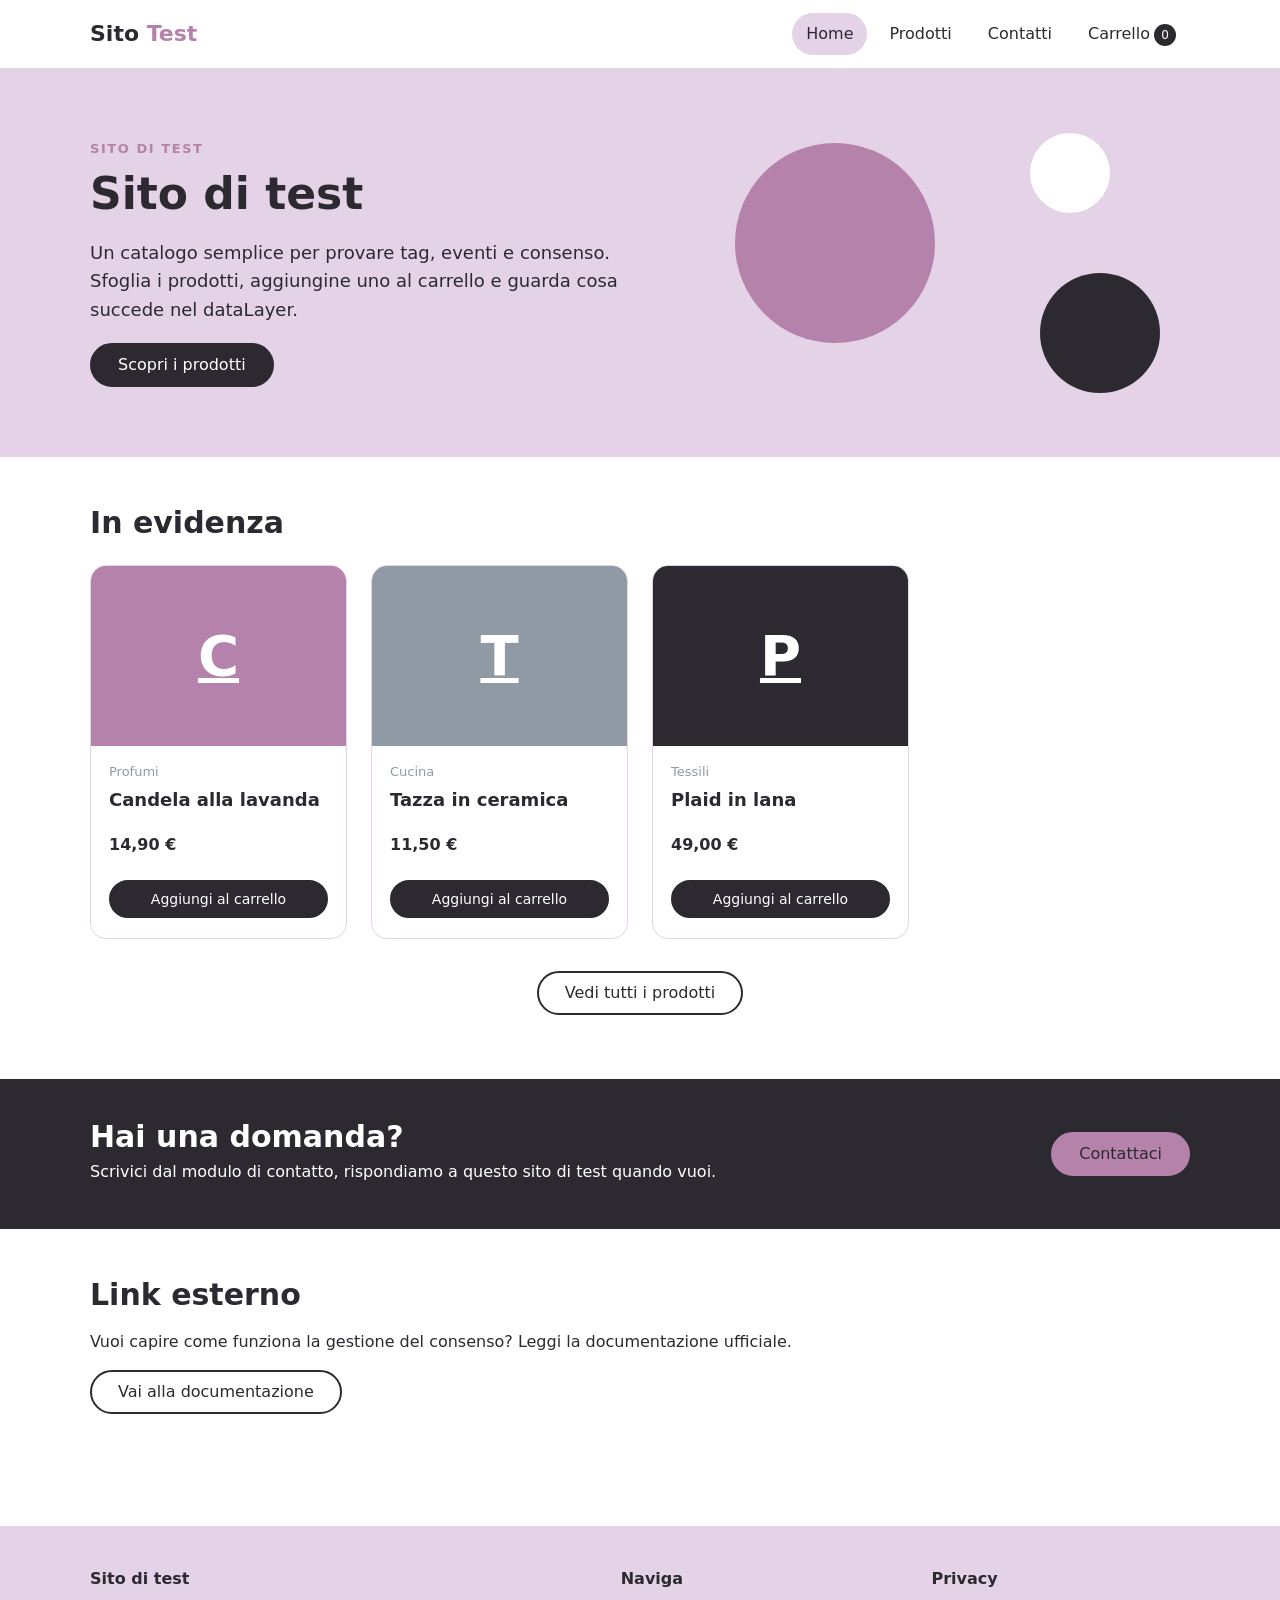
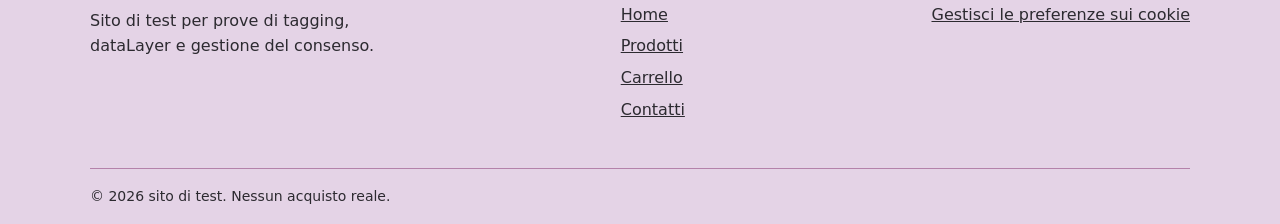
<file: index.html>
<!DOCTYPE html>
<html lang="it">
<head>
  <meta charset="UTF-8">
  <meta name="viewport" content="width=device-width, initial-scale=1">
  <title>Sito di test</title>
  <meta name="description" content="Sito di test per prove di tagging, consenso e dataLayer.">
  <link rel="stylesheet" href="css/style.css">

  <script>
    window.dataLayer = window.dataLayer || [];
    window.dataLayer.push({
      page_type: 'home',
      page_name: 'Home',
      site_language: 'it',
      site_environment: 'test'
    });
  </script>
  <!-- Google Tag Manager -->
  <script>(function(w,d,s,l,i){w[l]=w[l]||[];w[l].push({'gtm.start':
  new Date().getTime(),event:'gtm.js'});var f=d.getElementsByTagName(s)[0],
  j=d.createElement(s),dl=l!='dataLayer'?'&l='+l:'';j.async=true;j.src=
  'https://www.googletagmanager.com/gtm.js?id='+i+dl;f.parentNode.insertBefore(j,f);
  })(window,document,'script','dataLayer','GTM-55LDBNWG');</script>
  <!-- End Google Tag Manager -->
</head>
<body data-page="home">
  <!-- Google Tag Manager (noscript) -->
  <noscript><iframe src="https://www.googletagmanager.com/ns.html?id=GTM-55LDBNWG"
  height="0" width="0" style="display:none;visibility:hidden"></iframe></noscript>
  <!-- End Google Tag Manager (noscript) -->

  <div id="site-header"></div>

  <main>
    <section class="hero">
      <div class="container hero-inner">
        <div>
          <p class="eyebrow">Sito di test</p>
          <h1>Sito di test</h1>
          <p class="lead">Un catalogo semplice per provare tag, eventi e consenso. Sfoglia i prodotti, aggiungine uno al carrello e guarda cosa succede nel dataLayer.</p>
          <a class="btn" href="plp.html" data-cta="Scopri i prodotti" data-cta-location="hero">Scopri i prodotti</a>
        </div>
        <div class="hero-art" aria-hidden="true">
          <span class="blob b1"></span><span class="blob b2"></span><span class="blob b3"></span>
        </div>
      </div>
    </section>

    <section class="container section">
      <h2>In evidenza</h2>
      <div class="grid" id="featured-list" data-list-name="Home in evidenza"></div>
      <p class="center"><a class="btn btn-outline" href="plp.html" data-cta="Vedi tutti i prodotti" data-cta-location="home_featured">Vedi tutti i prodotti</a></p>
    </section>

    <section class="band">
      <div class="container band-inner">
        <div>
          <h2>Hai una domanda?</h2>
          <p>Scrivici dal modulo di contatto, rispondiamo a questo sito di test quando vuoi.</p>
        </div>
        <a class="btn" href="contact.html" data-cta="Contattaci" data-cta-location="home_band">Contattaci</a>
      </div>
    </section>

    <section class="container section">
      <h2>Link esterno</h2>
      <p>Vuoi capire come funziona la gestione del consenso? Leggi la documentazione ufficiale.</p>
      <p><a class="btn btn-outline" href="https://doc.commandersact.com" target="_blank" rel="noopener" data-outbound="true">Vai alla documentazione</a></p>
    </section>
  </main>

  <div id="site-footer"></div>
  <script src="js/app.js"></script>
</body>
</html>
</file>
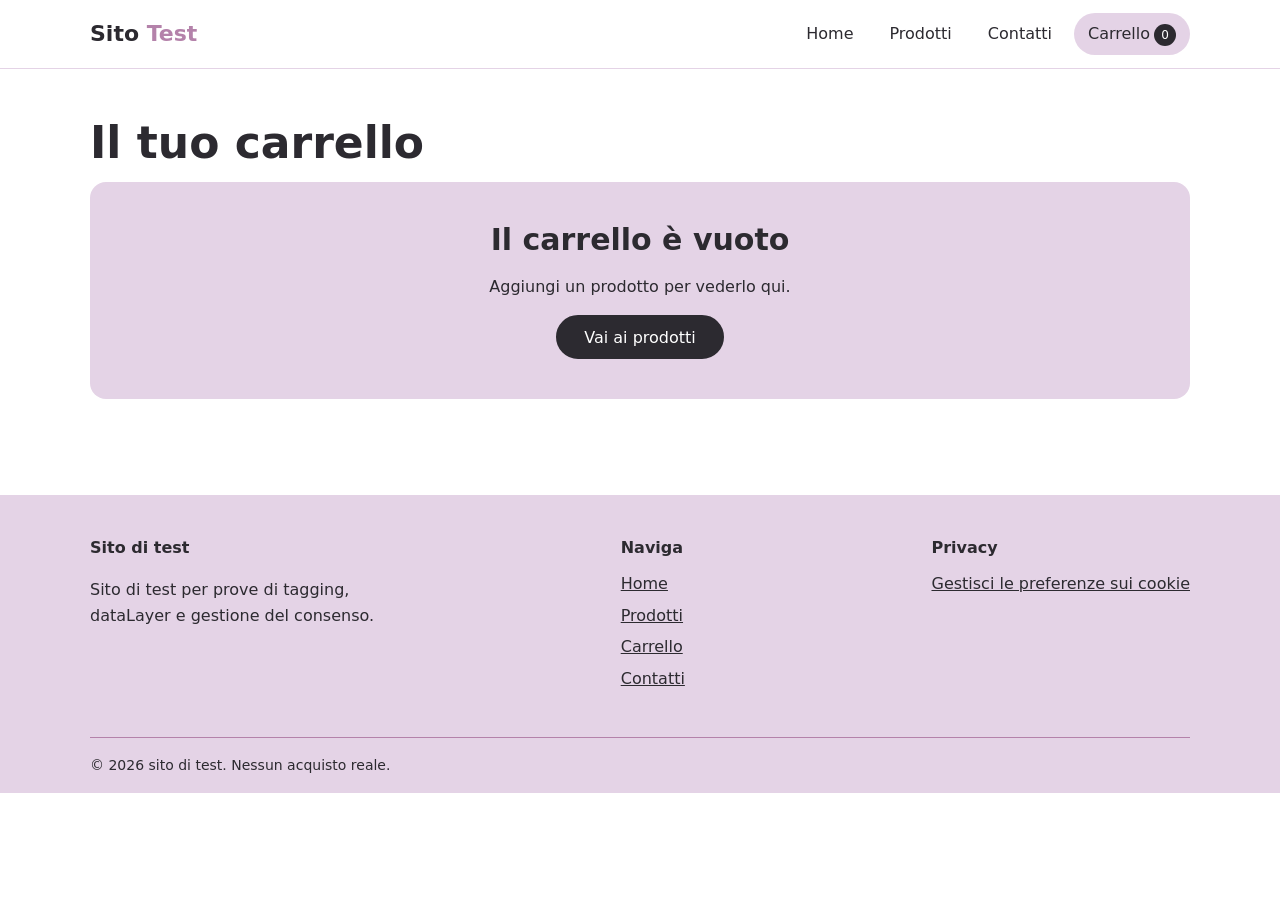
<file: cart.html>
<!DOCTYPE html>
<html lang="it">
<head>
  <meta charset="UTF-8">
  <meta name="viewport" content="width=device-width, initial-scale=1">
  <title>Carrello | Sito di test</title>
  <link rel="stylesheet" href="css/style.css">

  <script>
    window.dataLayer = window.dataLayer || [];
    window.dataLayer.push({
      page_type: 'cart',
      page_name: 'Carrello',
      site_language: 'it',
      site_environment: 'test'
    });
  </script>
  <!-- Google Tag Manager -->
  <script>(function(w,d,s,l,i){w[l]=w[l]||[];w[l].push({'gtm.start':
  new Date().getTime(),event:'gtm.js'});var f=d.getElementsByTagName(s)[0],
  j=d.createElement(s),dl=l!='dataLayer'?'&l='+l:'';j.async=true;j.src=
  'https://www.googletagmanager.com/gtm.js?id='+i+dl;f.parentNode.insertBefore(j,f);
  })(window,document,'script','dataLayer','GTM-55LDBNWG');</script>
  <!-- End Google Tag Manager -->
</head>
<body data-page="cart">
  <!-- Google Tag Manager (noscript) -->
  <noscript><iframe src="https://www.googletagmanager.com/ns.html?id=GTM-55LDBNWG"
  height="0" width="0" style="display:none;visibility:hidden"></iframe></noscript>
  <!-- End Google Tag Manager (noscript) -->

  <div id="site-header"></div>

  <main class="container section">
    <h1>Il tuo carrello</h1>
    <div id="cart-content"></div>
  </main>

  <div id="site-footer"></div>
  <script src="js/app.js"></script>
</body>
</html>
</file>
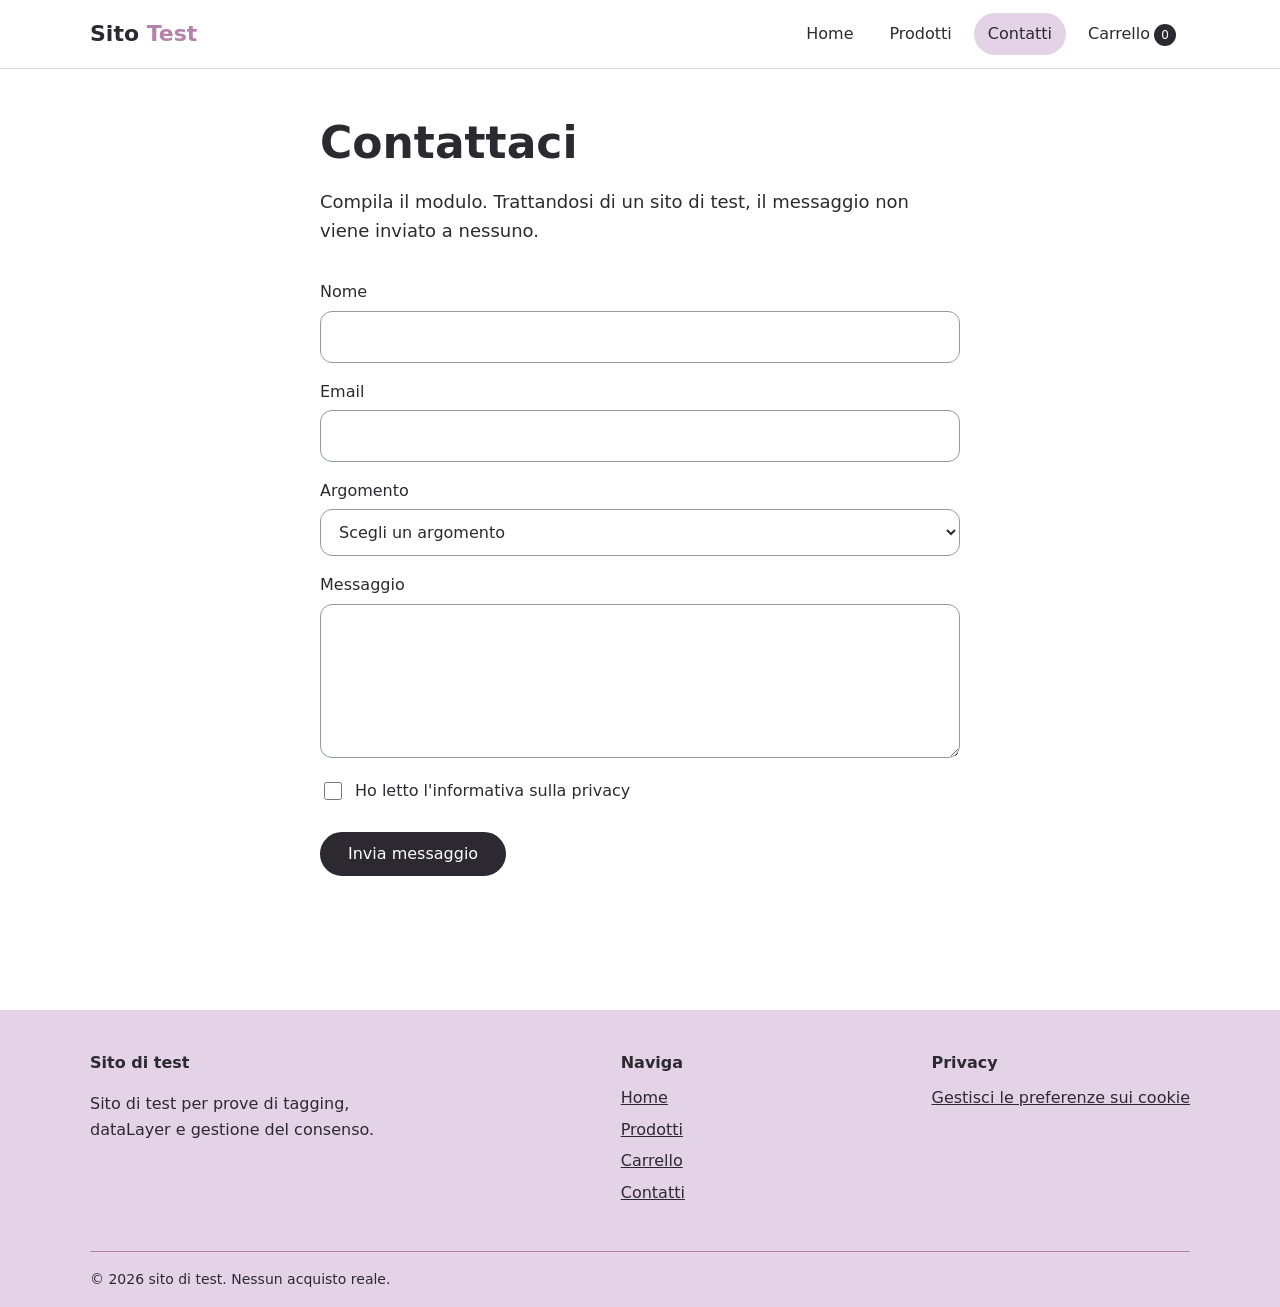
<file: contact.html>
<!DOCTYPE html>
<html lang="it">
<head>
  <meta charset="UTF-8">
  <meta name="viewport" content="width=device-width, initial-scale=1">
  <title>Contatti | Sito di test</title>
  <link rel="stylesheet" href="css/style.css">

  <script>
    window.dataLayer = window.dataLayer || [];
    window.dataLayer.push({
      page_type: 'contact',
      page_name: 'Contatti',
      site_language: 'it',
      site_environment: 'test'
    });
  </script>
  <!-- Google Tag Manager -->
  <script>(function(w,d,s,l,i){w[l]=w[l]||[];w[l].push({'gtm.start':
  new Date().getTime(),event:'gtm.js'});var f=d.getElementsByTagName(s)[0],
  j=d.createElement(s),dl=l!='dataLayer'?'&l='+l:'';j.async=true;j.src=
  'https://www.googletagmanager.com/gtm.js?id='+i+dl;f.parentNode.insertBefore(j,f);
  })(window,document,'script','dataLayer','GTM-55LDBNWG');</script>
  <!-- End Google Tag Manager -->
</head>
<body data-page="contact">
  <!-- Google Tag Manager (noscript) -->
  <noscript><iframe src="https://www.googletagmanager.com/ns.html?id=GTM-55LDBNWG"
  height="0" width="0" style="display:none;visibility:hidden"></iframe></noscript>
  <!-- End Google Tag Manager (noscript) -->

  <div id="site-header"></div>

  <main class="container section narrow">
    <h1>Contattaci</h1>
    <p class="lead">Compila il modulo. Trattandosi di un sito di test, il messaggio non viene inviato a nessuno.</p>

    <form id="contact-form" novalidate>
      <label for="name">Nome</label>
      <input type="text" id="name" name="name" required autocomplete="name">

      <label for="email">Email</label>
      <input type="email" id="email" name="email" required autocomplete="email">

      <label for="topic">Argomento</label>
      <select id="topic" name="topic" required>
        <option value="">Scegli un argomento</option>
        <option value="info">Informazioni sui prodotti</option>
        <option value="ordine">Un ordine</option>
        <option value="altro">Altro</option>
      </select>

      <label for="message">Messaggio</label>
      <textarea id="message" name="message" rows="5" required></textarea>

      <label class="check">
        <input type="checkbox" id="privacy-ok" required>
        <span>Ho letto l'informativa sulla privacy</span>
      </label>

      <button type="submit" class="btn">Invia messaggio</button>
      <p id="form-feedback" class="feedback" role="status" aria-live="polite"></p>
    </form>
  </main>

  <div id="site-footer"></div>
  <script src="js/app.js"></script>
</body>
</html>
</file>
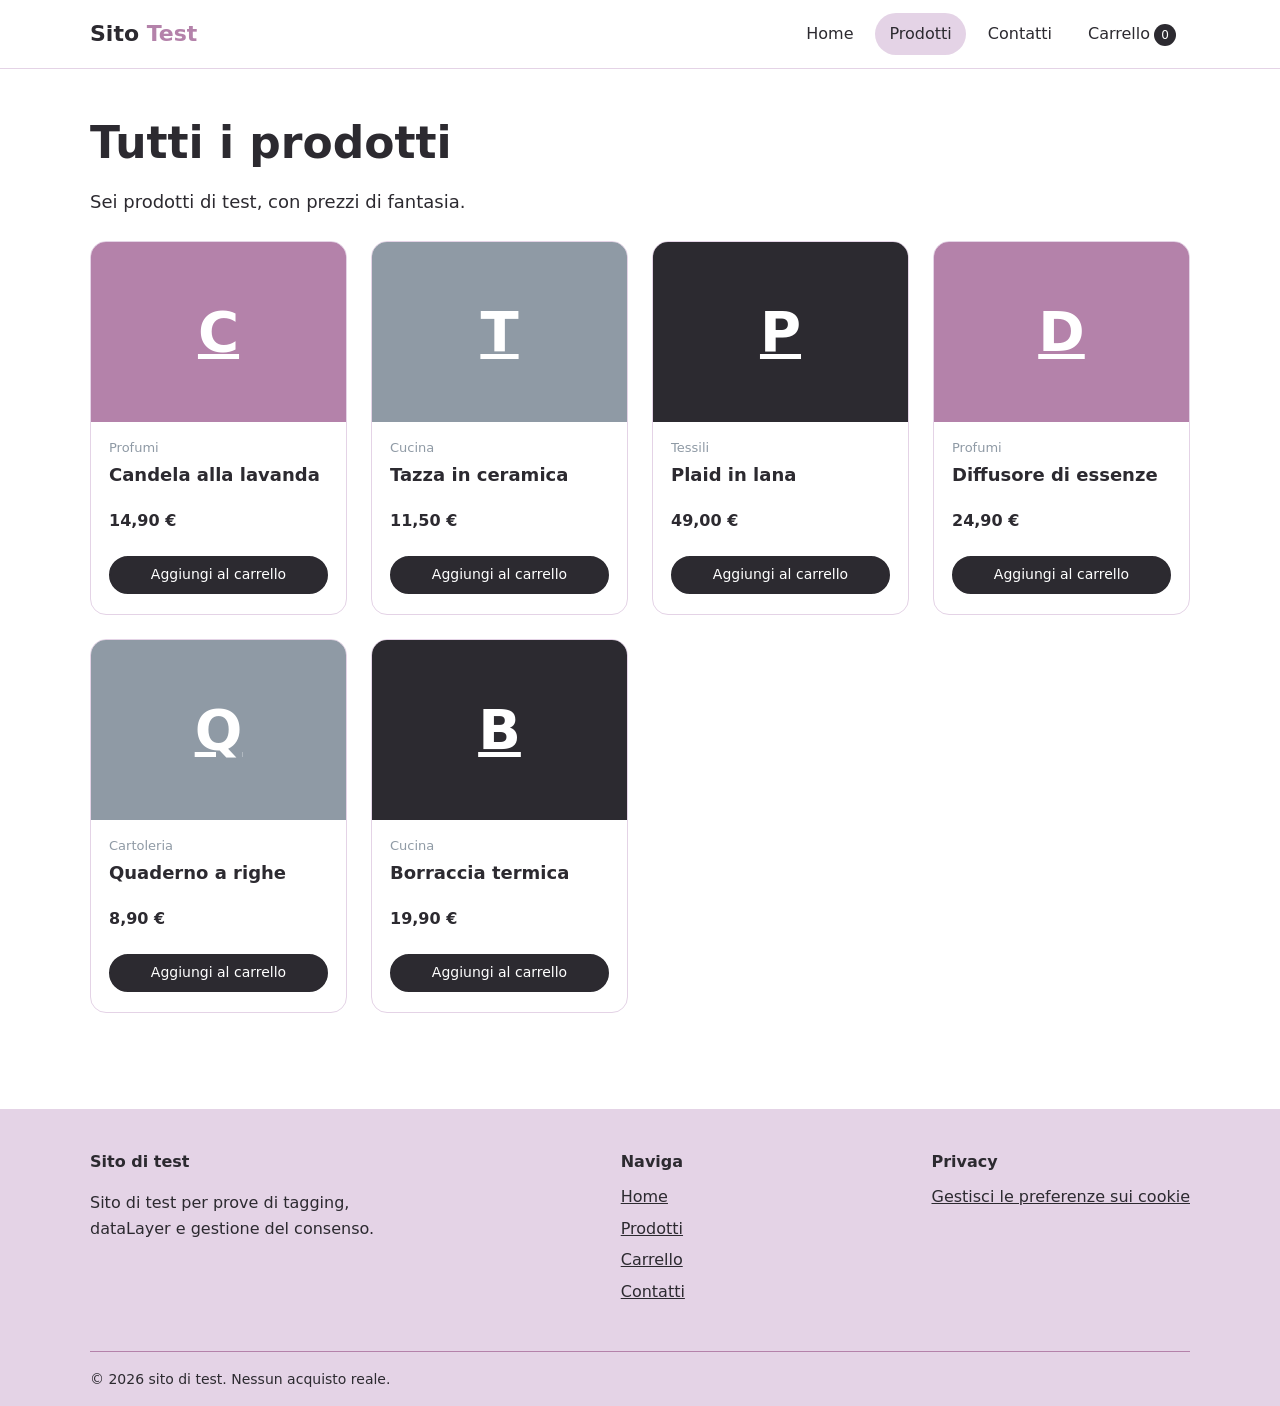
<file: plp.html>
<!DOCTYPE html>
<html lang="it">
<head>
  <meta charset="UTF-8">
  <meta name="viewport" content="width=device-width, initial-scale=1">
  <title>Prodotti | Sito di test</title>
  <link rel="stylesheet" href="css/style.css">

  <script>
    window.dataLayer = window.dataLayer || [];
    window.dataLayer.push({
      page_type: 'plp',
      page_name: 'Lista prodotti',
      site_language: 'it',
      site_environment: 'test'
    });
  </script>
  <!-- Google Tag Manager -->
  <script>(function(w,d,s,l,i){w[l]=w[l]||[];w[l].push({'gtm.start':
  new Date().getTime(),event:'gtm.js'});var f=d.getElementsByTagName(s)[0],
  j=d.createElement(s),dl=l!='dataLayer'?'&l='+l:'';j.async=true;j.src=
  'https://www.googletagmanager.com/gtm.js?id='+i+dl;f.parentNode.insertBefore(j,f);
  })(window,document,'script','dataLayer','GTM-55LDBNWG');</script>
  <!-- End Google Tag Manager -->
</head>
<body data-page="plp">
  <!-- Google Tag Manager (noscript) -->
  <noscript><iframe src="https://www.googletagmanager.com/ns.html?id=GTM-55LDBNWG"
  height="0" width="0" style="display:none;visibility:hidden"></iframe></noscript>
  <!-- End Google Tag Manager (noscript) -->

  <div id="site-header"></div>

  <main class="container section">
    <h1>Tutti i prodotti</h1>
    <p class="lead">Sei prodotti di test, con prezzi di fantasia.</p>
    <div class="grid" id="product-list" data-list-name="Lista prodotti"></div>
  </main>

  <div id="site-footer"></div>
  <script src="js/app.js"></script>
</body>
</html>
</file>
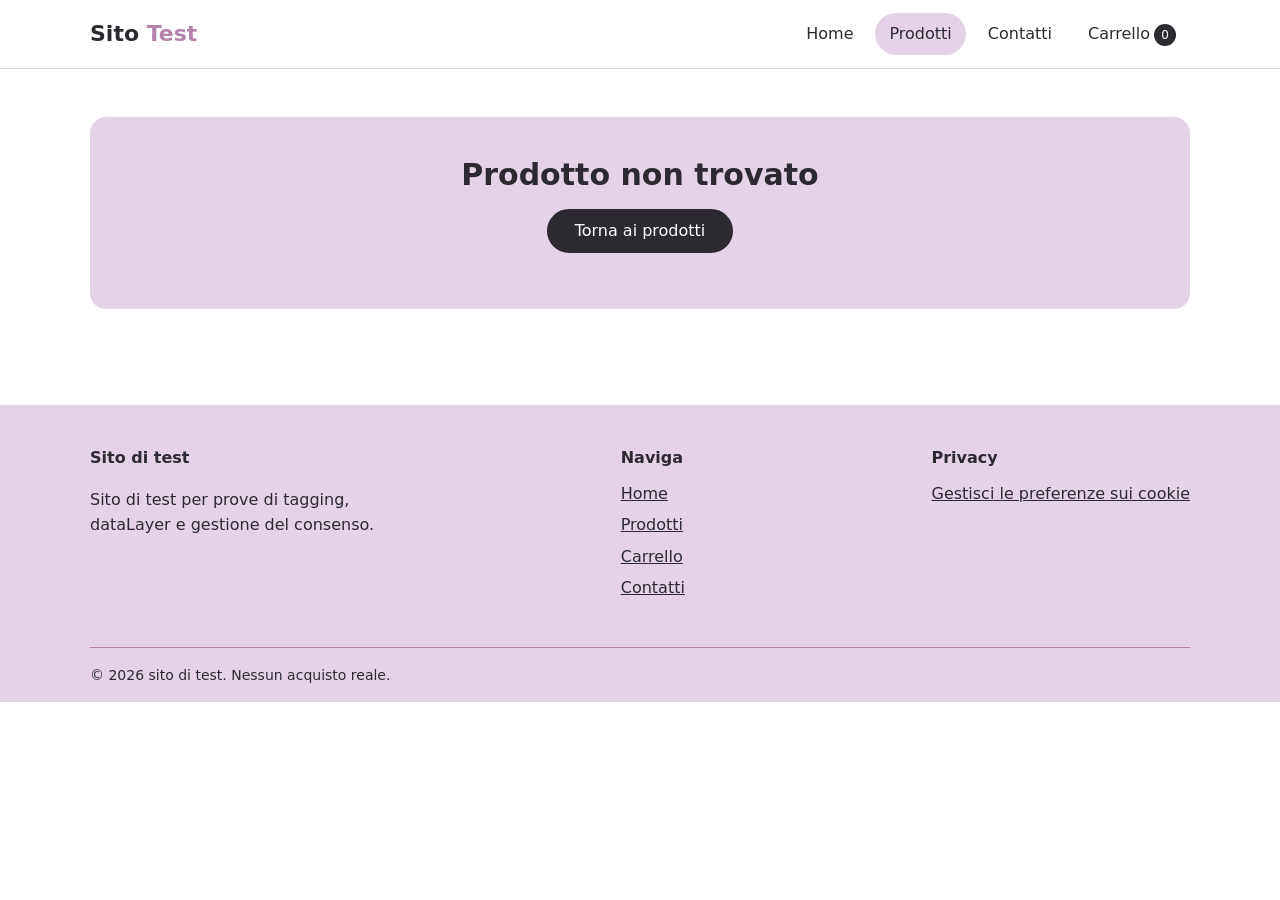
<file: product.html>
<!DOCTYPE html>
<html lang="it">
<head>
  <meta charset="UTF-8">
  <meta name="viewport" content="width=device-width, initial-scale=1">
  <title>Prodotto | Sito di test</title>
  <link rel="stylesheet" href="css/style.css">

  <script>
    window.dataLayer = window.dataLayer || [];
    window.dataLayer.push({
      page_type: 'pdp',
      page_name: 'Scheda prodotto',
      site_language: 'it',
      site_environment: 'test'
    });
  </script>
  <!-- Google Tag Manager -->
  <script>(function(w,d,s,l,i){w[l]=w[l]||[];w[l].push({'gtm.start':
  new Date().getTime(),event:'gtm.js'});var f=d.getElementsByTagName(s)[0],
  j=d.createElement(s),dl=l!='dataLayer'?'&l='+l:'';j.async=true;j.src=
  'https://www.googletagmanager.com/gtm.js?id='+i+dl;f.parentNode.insertBefore(j,f);
  })(window,document,'script','dataLayer','GTM-55LDBNWG');</script>
  <!-- End Google Tag Manager -->
</head>
<body data-page="pdp">
  <!-- Google Tag Manager (noscript) -->
  <noscript><iframe src="https://www.googletagmanager.com/ns.html?id=GTM-55LDBNWG"
  height="0" width="0" style="display:none;visibility:hidden"></iframe></noscript>
  <!-- End Google Tag Manager (noscript) -->

  <div id="site-header"></div>

  <main class="container section" id="product-detail">
    <p>Caricamento del prodotto...</p>
  </main>

  <div id="site-footer"></div>
  <script src="js/app.js"></script>
</body>
</html>
</file>
<file: css/style.css>
:root {
  --mauve: #B482AA;
  --lilla: #E4D3E6;
  --bianco: #FFFFFF;
  --grafite: #2C2A30;
  --grigio: #8F9AA5;
  --radius: 16px;
}

* { box-sizing: border-box; }

html { scroll-behavior: smooth; }

body {
  margin: 0;
  font-family: "Roboto", system-ui, -apple-system, "Segoe UI", sans-serif;
  color: var(--grafite);
  background: var(--bianco);
  line-height: 1.6;
}

img, svg { max-width: 100%; }
a { color: var(--grafite); }
h1, h2, h3 { line-height: 1.2; margin: 0 0 12px; }
h1 { font-size: clamp(28px, 5vw, 44px); }
h2 { font-size: clamp(22px, 3.5vw, 30px); }

.container { width: min(1100px, calc(100% - 32px)); margin: 0 auto; }
.narrow { width: min(640px, calc(100% - 32px)); }
.section { padding: 48px 0; }
.center { text-align: center; margin-top: 32px; }
.lead { font-size: 18px; max-width: 56ch; }
.eyebrow { text-transform: uppercase; letter-spacing: .12em; font-size: 13px; font-weight: 700; color: var(--mauve); margin: 0 0 8px; }

/* Header */
.site-header {
  position: sticky; top: 0; z-index: 50;
  background: var(--bianco);
  border-bottom: 1px solid var(--lilla);
}
.header-inner { display: flex; align-items: center; justify-content: space-between; height: 68px; }
.logo { font-weight: 700; font-size: 22px; text-decoration: none; }
.logo span { color: var(--mauve); }
.nav { display: flex; gap: 8px; align-items: center; flex-wrap: wrap; }
.nav a { text-decoration: none; padding: 8px 14px; border-radius: 999px; font-weight: 500; }
.nav a:hover, .nav a.active { background: var(--lilla); }
.badge {
  display: inline-block; min-width: 22px; padding: 0 7px; margin-left: 4px;
  background: var(--grafite); color: var(--bianco);
  border-radius: 999px; font-size: 12px; text-align: center; line-height: 22px;
}

/* Bottoni */
.btn {
  display: inline-flex; align-items: center; justify-content: center;
  height: 44px; padding: 0 26px;
  background: var(--grafite); color: var(--bianco);
  border: 2px solid var(--grafite); border-radius: 999px;
  font: inherit; font-weight: 500; text-decoration: none; cursor: pointer;
  transition: background .2s, color .2s, border-color .2s;
}
.btn:hover { background: var(--mauve); border-color: var(--mauve); color: var(--grafite); }
.btn:focus-visible, a:focus-visible, input:focus-visible, select:focus-visible, textarea:focus-visible {
  outline: 3px solid var(--grigio); outline-offset: 2px;
}
.btn-outline { background: transparent; color: var(--grafite); }
.btn-small { height: 38px; padding: 0 18px; font-size: 14px; }

/* Hero */
.hero { background: var(--lilla); }
.hero-inner { display: grid; grid-template-columns: 1.2fr 1fr; gap: 32px; align-items: center; padding: 64px 0; }
.hero-art { position: relative; height: 260px; }
.blob { position: absolute; border-radius: 50%; }
.b1 { width: 200px; height: 200px; background: var(--mauve); top: 10px; left: 30px; }
.b2 { width: 120px; height: 120px; background: var(--grafite); bottom: 0; right: 30px; }
.b3 { width: 80px; height: 80px; background: var(--bianco); top: 0; right: 80px; }

/* Griglia prodotti */
.grid { display: grid; grid-template-columns: repeat(auto-fill, minmax(240px, 1fr)); gap: 24px; margin-top: 24px; }
.card {
  border: 1px solid var(--lilla); border-radius: var(--radius);
  overflow: hidden; background: var(--bianco);
  display: flex; flex-direction: column;
  transition: box-shadow .2s, transform .2s;
}
.card:hover { box-shadow: 0 10px 30px rgba(44, 42, 48, .12); transform: translateY(-2px); }
.thumb {
  display: flex; align-items: center; justify-content: center;
  height: 180px; font-size: 56px; font-weight: 700; color: var(--bianco);
}
.card-body { padding: 16px 18px 20px; display: flex; flex-direction: column; gap: 6px; flex: 1; }
.card-body h3 { margin: 0; font-size: 18px; }
.card-body h3 a { text-decoration: none; }
.card-body h3 a:hover { color: var(--mauve); }
.price { font-weight: 700; }
.card-body .btn { margin-top: auto; }
.cat { font-size: 13px; color: var(--grigio); margin: 0; }

/* Fascia */
.band { background: var(--grafite); color: var(--bianco); }
.band a.btn { background: var(--mauve); border-color: var(--mauve); color: var(--grafite); }
.band a.btn:hover { background: var(--lilla); border-color: var(--lilla); }
.band-inner { display: flex; align-items: center; justify-content: space-between; gap: 24px; padding: 40px 0; flex-wrap: wrap; }
.band h2, .band p { margin: 0 0 4px; }

/* Scheda prodotto */
.pdp { display: grid; grid-template-columns: 1fr 1fr; gap: 40px; align-items: start; }
.pdp .thumb { height: 380px; border-radius: var(--radius); font-size: 110px; }
.pdp-price { font-size: 28px; font-weight: 700; margin: 8px 0 16px; }
.qty { display: flex; align-items: center; gap: 12px; margin: 20px 0; }
.qty input { width: 80px; }
.notice {
  margin-top: 16px; padding: 12px 16px; border-radius: 12px;
  background: var(--lilla); display: none;
}
.notice.show { display: block; }
.breadcrumb { font-size: 14px; color: var(--grigio); margin-bottom: 16px; }
.breadcrumb a { color: var(--grigio); }

/* Carrello */
.cart-row {
  display: grid; grid-template-columns: 80px 1fr auto auto auto; gap: 16px; align-items: center;
  padding: 16px 0; border-bottom: 1px solid var(--lilla);
}
.cart-row .thumb { height: 80px; font-size: 32px; border-radius: 12px; }
.cart-total { display: flex; justify-content: flex-end; gap: 24px; font-size: 20px; padding: 24px 0; font-weight: 700; }
.cart-actions { display: flex; justify-content: flex-end; gap: 12px; flex-wrap: wrap; }
.link-btn { background: none; border: none; padding: 0; font: inherit; color: var(--grafite); text-decoration: underline; cursor: pointer; }
.link-btn:hover { color: var(--mauve); }
.empty { padding: 40px; text-align: center; background: var(--lilla); border-radius: var(--radius); }

/* Form */
form { display: flex; flex-direction: column; gap: 6px; margin-top: 24px; }
label { font-weight: 500; margin-top: 10px; }
input[type="text"], input[type="email"], input[type="number"], select, textarea {
  font: inherit; padding: 12px 14px; border: 1px solid var(--grigio);
  border-radius: 12px; background: var(--bianco); color: var(--grafite);
}
.check { display: flex; gap: 10px; align-items: center; font-weight: 400; margin: 14px 0; }
.check input { width: 18px; height: 18px; accent-color: var(--mauve); }
form .btn { align-self: flex-start; margin-top: 8px; }
.feedback { margin: 8px 0 0; min-height: 24px; font-weight: 500; }
.feedback.ok { color: var(--grafite); background: var(--lilla); padding: 10px 14px; border-radius: 12px; }
.feedback.err { color: #8B1E3F; }

/* Footer */
.site-footer { background: var(--lilla); margin-top: 48px; }
.footer-inner { display: flex; justify-content: space-between; gap: 32px; flex-wrap: wrap; padding: 40px 0; }
.footer-inner h4 { margin: 0 0 10px; }
.footer-inner ul { list-style: none; margin: 0; padding: 0; }
.footer-inner li { margin-bottom: 6px; }
.footer-bottom { border-top: 1px solid var(--mauve); padding: 16px 0; font-size: 14px; }

@media (max-width: 760px) {
  .hero-inner, .pdp { grid-template-columns: 1fr; }
  .hero-art { display: none; }
  .pdp .thumb { height: 240px; }
  .cart-row { grid-template-columns: 64px 1fr; }
  .cart-row .thumb { height: 64px; }
  .header-inner { height: auto; padding: 10px 0; flex-direction: column; gap: 6px; }
}
</file>
